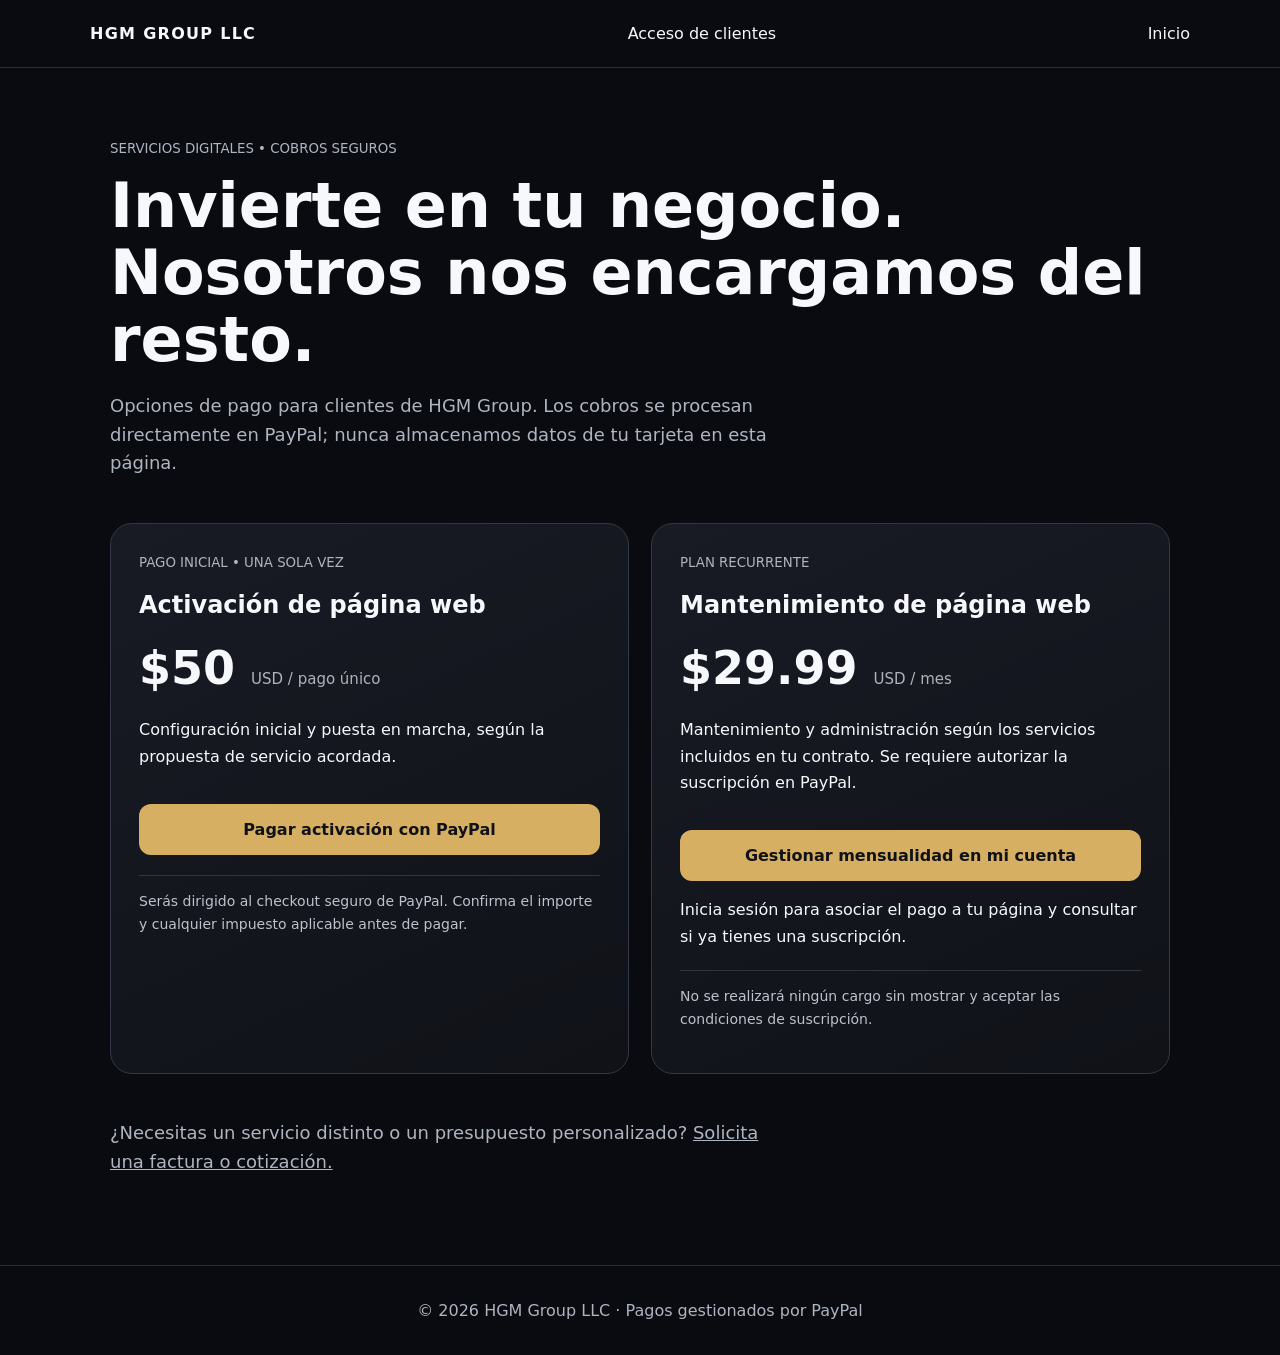
<file: pagos.html>
<!doctype html>
<html lang="es"><head><meta charset="UTF-8"><meta name="viewport" content="width=device-width,initial-scale=1"><title>Pagos y suscripciones | HGM Group LLC</title><meta name="description" content="Paga de forma segura por servicios, activación web y mantenimiento mensual de HGM Group LLC."><style>
:root{color-scheme:dark;font-family:Inter,system-ui,Arial,sans-serif}*{box-sizing:border-box}body{margin:0;background:#090b10;color:#f7f8fc}header{padding:24px max(20px,calc((100vw - 1100px)/2));border-bottom:1px solid #2a2e37;display:flex;justify-content:space-between;align-items:center;gap:10px}a{color:inherit}header a{text-decoration:none}.brand{font-weight:850;letter-spacing:.08em}main{max-width:1100px;margin:auto;padding:70px 20px}small{color:#afb5c0}h1{font-size:clamp(34px,6vw,62px);margin:16px 0;line-height:1.08}h2{font-size:24px}.lead{color:#afb5c0;font-size:18px;max-width:680px;line-height:1.6}.grid{display:grid;grid-template-columns:repeat(auto-fit,minmax(280px,1fr));gap:22px;margin:45px 0}.card{background:linear-gradient(155deg,#181b24,#101218);border:1px solid #333846;border-radius:22px;padding:28px}.price{font-size:46px;font-weight:800;margin:22px 0}.price span{font-size:15px;font-weight:400;color:#adb2bc}.btn{display:inline-block;width:100%;text-align:center;border:0;border-radius:12px;padding:16px 22px;background:#d6af62;color:#101218;font-weight:800;text-decoration:none;margin:18px 0 0}.btn.secondary{background:#252b38;color:white}p{line-height:1.65}footer{padding:35px 20px;text-align:center;border-top:1px solid #292d36;color:#aeb4c0}.notice{color:#bcc2cd;border-top:1px solid #303542;margin-top:20px;padding-top:14px;font-size:14px}
 #paypal-button-container-P-5SD11848RB0454849NLUV7CA{min-height:55px;margin-top:20px} #subscription-status{font-size:14px;color:#d6af62} </style></head><body><header><a class="brand" href="/">HGM GROUP LLC</a><a href="/clientes.html">Acceso de clientes</a> <a href="/">Inicio</a></header><main><small>SERVICIOS DIGITALES • COBROS SEGUROS</small><h1>Invierte en tu negocio.<br>Nosotros nos encargamos del resto.</h1><p class="lead">Opciones de pago para clientes de HGM Group. Los cobros se procesan directamente en PayPal; nunca almacenamos datos de tu tarjeta en esta página.</p><section class="grid"><article class="card"><small>PAGO INICIAL • UNA SOLA VEZ</small><h2>Activación de página web</h2><div class="price">$50 <span>USD / pago único</span></div><p>Configuración inicial y puesta en marcha, según la propuesta de servicio acordada.</p><a class="btn" href="https://www.paypal.com/ncp/payment/W7CJZSQGXF464" target="_blank" rel="noopener noreferrer">Pagar activación con PayPal</a><p class="notice">Serás dirigido al checkout seguro de PayPal. Confirma el importe y cualquier impuesto aplicable antes de pagar.</p></article><article class="card"><small>PLAN RECURRENTE</small><h2>Mantenimiento de página web</h2><div class="price">$29.99 <span>USD / mes</span></div><p>Mantenimiento y administración según los servicios incluidos en tu contrato. Se requiere autorizar la suscripción en PayPal.</p><a class="btn" href="/clientes.html">Gestionar mensualidad en mi cuenta</a><p>Inicia sesión para asociar el pago a tu página y consultar si ya tienes una suscripción.</p><p class="notice">No se realizará ningún cargo sin mostrar y aceptar las condiciones de suscripción.</p></article></section><p class="lead">¿Necesitas un servicio distinto o un presupuesto personalizado? <a href="mailto:hector@hgmgrouphq.com?subject=Factura%20de%20servicios%20HGM%20Group">Solicita una factura o cotización.</a></p></main><footer>© 2026 HGM Group LLC · Pagos gestionados por PayPal</footer></body></html>
</file>
